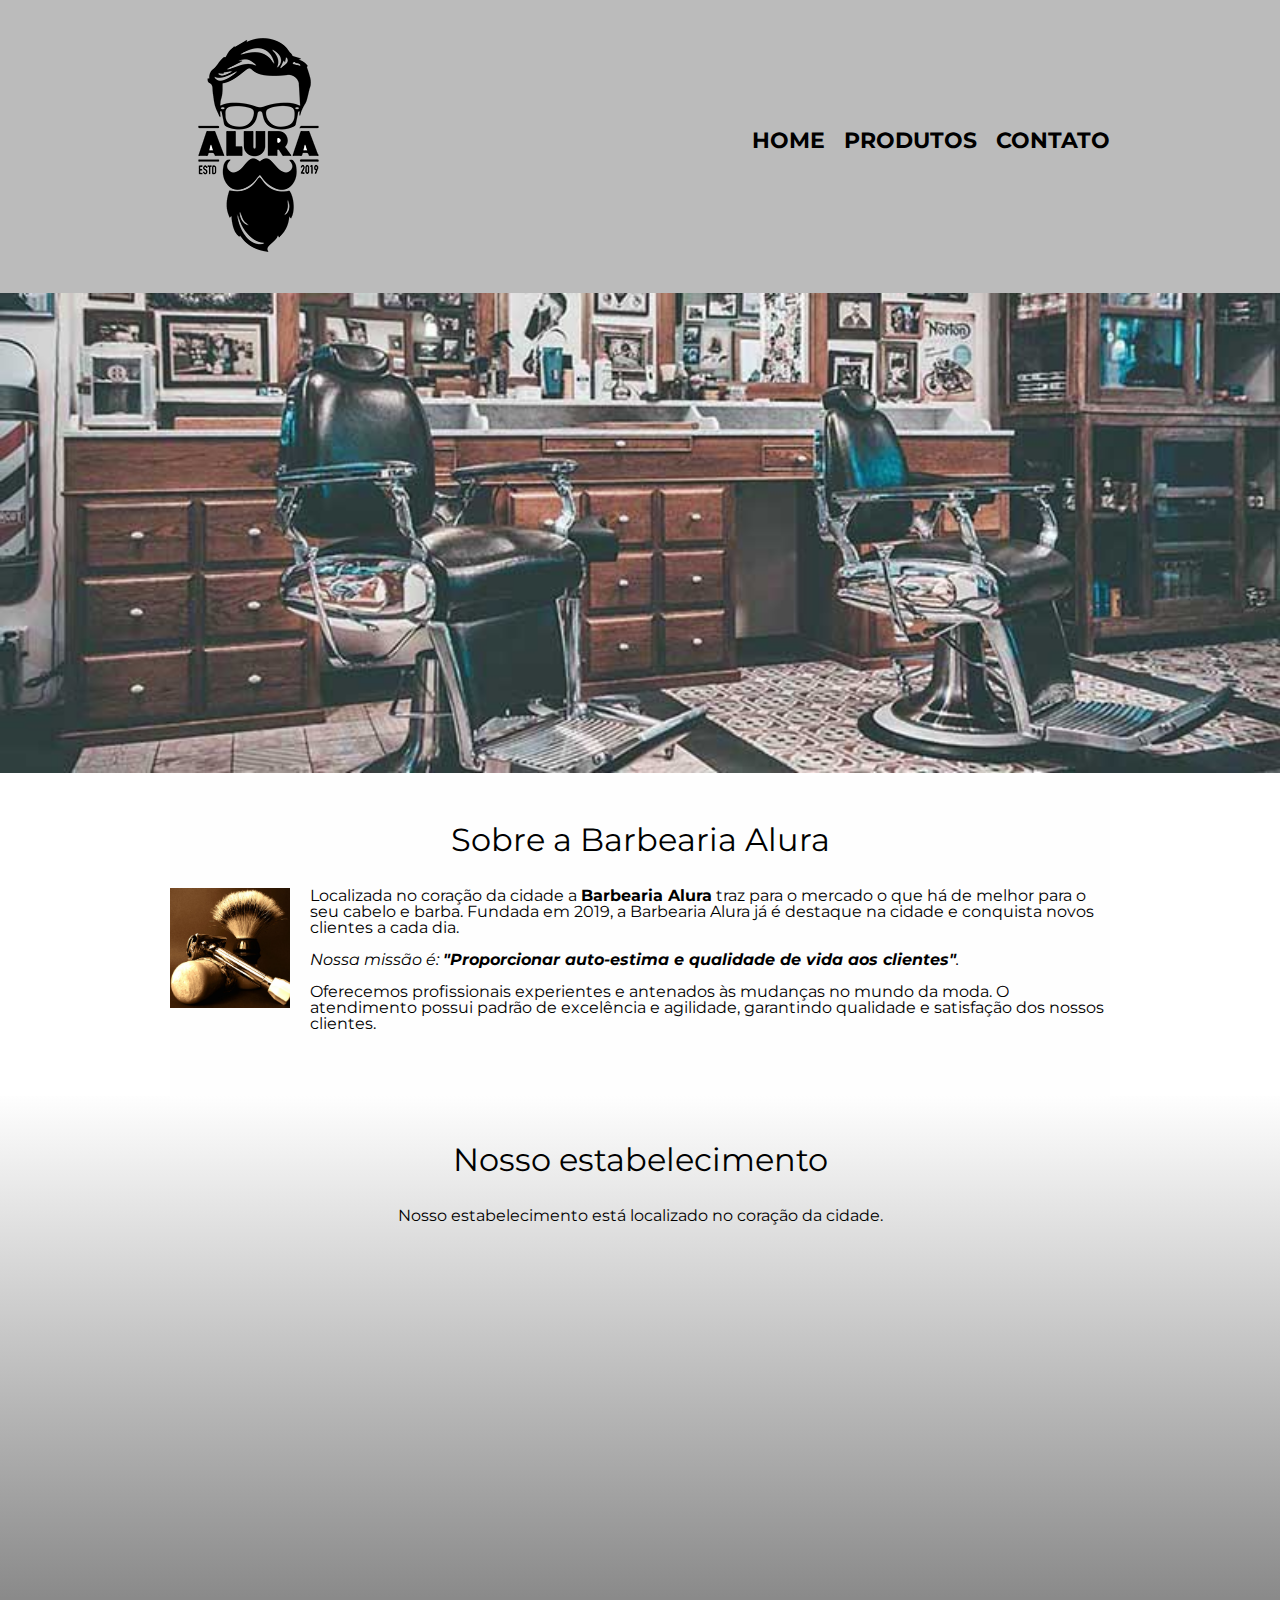
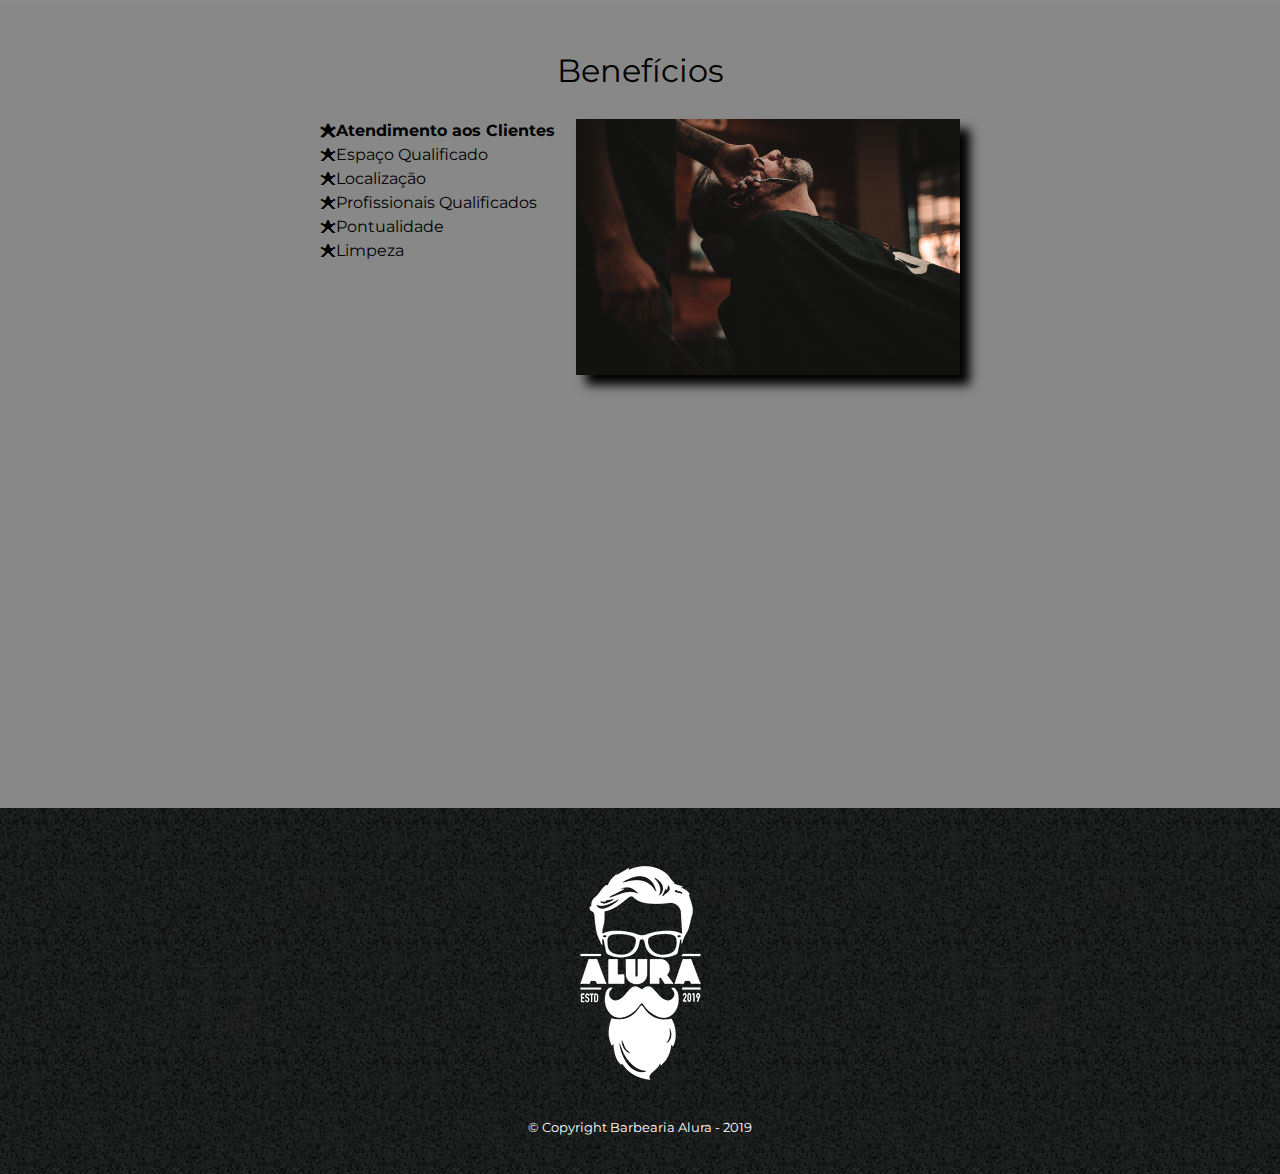
<file: index.html>
<!DOCTYPE html>

<html lang="pt-br">
    <head>
        <meta charset="UTF-8">
        <meta name="viewport" content="width=device-width">
        <title>Barbearia Alura</title>
        <link rel="stylesheet" href="styles/reset.css">
        <link rel="stylesheet" href="styles/style.css">
        <link href="https://fonts.googleapis.com/css?family=Montserrat&display=swap" rel="stylesheet">
    </head>


    <body>

        <header>
            <div class="caixa">
                <h1><img src="assets/logo.png"></h1>
                <nav>
                    <ul class="navegacao">
                        <li><a href="index.html">Home</a></li>
                        <li><a href="produtos.html">Produtos</a></li>
                        <li><a href="contato.html">Contato</a></li>
                    </ul>
                </nav>
            </div>
        </header>

        <img class="banner" src="assets/banner.jpg">

        <main>
            <section class="principal">    
                <h2 class="titulo-principal">Sobre a Barbearia Alura</h2>

                <img class="utensilios" src="assets/utensilios.jpg" alt="Utensílios de barbeiro">
    
                <p>Localizada no coração da cidade a <strong>Barbearia Alura</strong> traz para o mercado o que há de melhor para o seu cabelo e barba. Fundada em 2019, a Barbearia Alura já é destaque na cidade e conquista novos clientes a cada dia.</p>
    
                <p id="missao"><em>Nossa missão é: <strong>"Proporcionar auto-estima e qualidade de vida aos clientes"</strong>.</em></p>
    
                <p>Oferecemos profissionais experientes e antenados às mudanças no mundo da moda. O atendimento possui padrão de excelência e agilidade, garantindo qualidade e satisfação dos nossos clientes.</p>
            </section>

            <section class="mapa">
                <h3 class="titulo-principal">Nosso estabelecimento</h3>
                <p>Nosso estabelecimento está localizado no coração da cidade.</p>
                <div class="mapa-conteudo">
                    <iframe src="https://www.google.com/maps/embed?pb=!1m18!1m12!1m3!1d3656.448598130907!2d-46.634653385542414!3d-23.588239368469353!2m3!1f0!2f0!3f0!3m2!1i1024!2i768!4f13.1!3m3!1m2!1s0x94ce5a2b2ed7f3a1%3A0xab35da2f5ca62674!2sCaelum%20-%20Escola%20de%20Tecnologia!5e0!3m2!1spt-BR!2sbr!4v1580916426151!5m2!1spt-BR!2sbr" width="100%" height="300" frameborder="0" style="border:0;" allowfullscreen=""></iframe>
                </div>
            </section>

            <section class="beneficios">
                <h3 class="titulo-principal">Benefícios</h3>

                <div class="conteudo-beneficios">
                    <ul class="lista-beneficios">
                        <li class="itens">Atendimento aos Clientes</li>
                        <li class="itens">Espaço Qualificado</li>
                        <li class="itens">Localização</li>
                        <li class="itens">Profissionais Qualificados</li>
                        <li class="itens">Pontualidade</li>
                        <li class="itens">Limpeza</li>
                    </ul><img src="assets/beneficios.jpg" class="imagem-beneficios">
                </div>

                <div class="video">
                    <iframe width="100%" height="315" src="https://www.youtube.com/embed/wcVVXUV0YUY" frameborder="0" allow="accelerometer; autoplay; encrypted-media; gyroscope; picture-in-picture" allowfullscreen></iframe>
                </div>
            </section>
        </main>

        <footer>
                <img src="assets/logo-branco.png" class="logo-branco">
                <p class="copyright">&copy; Copyright Barbearia Alura - 2019</p>
        </footer>

    </body>

</html>
</file>
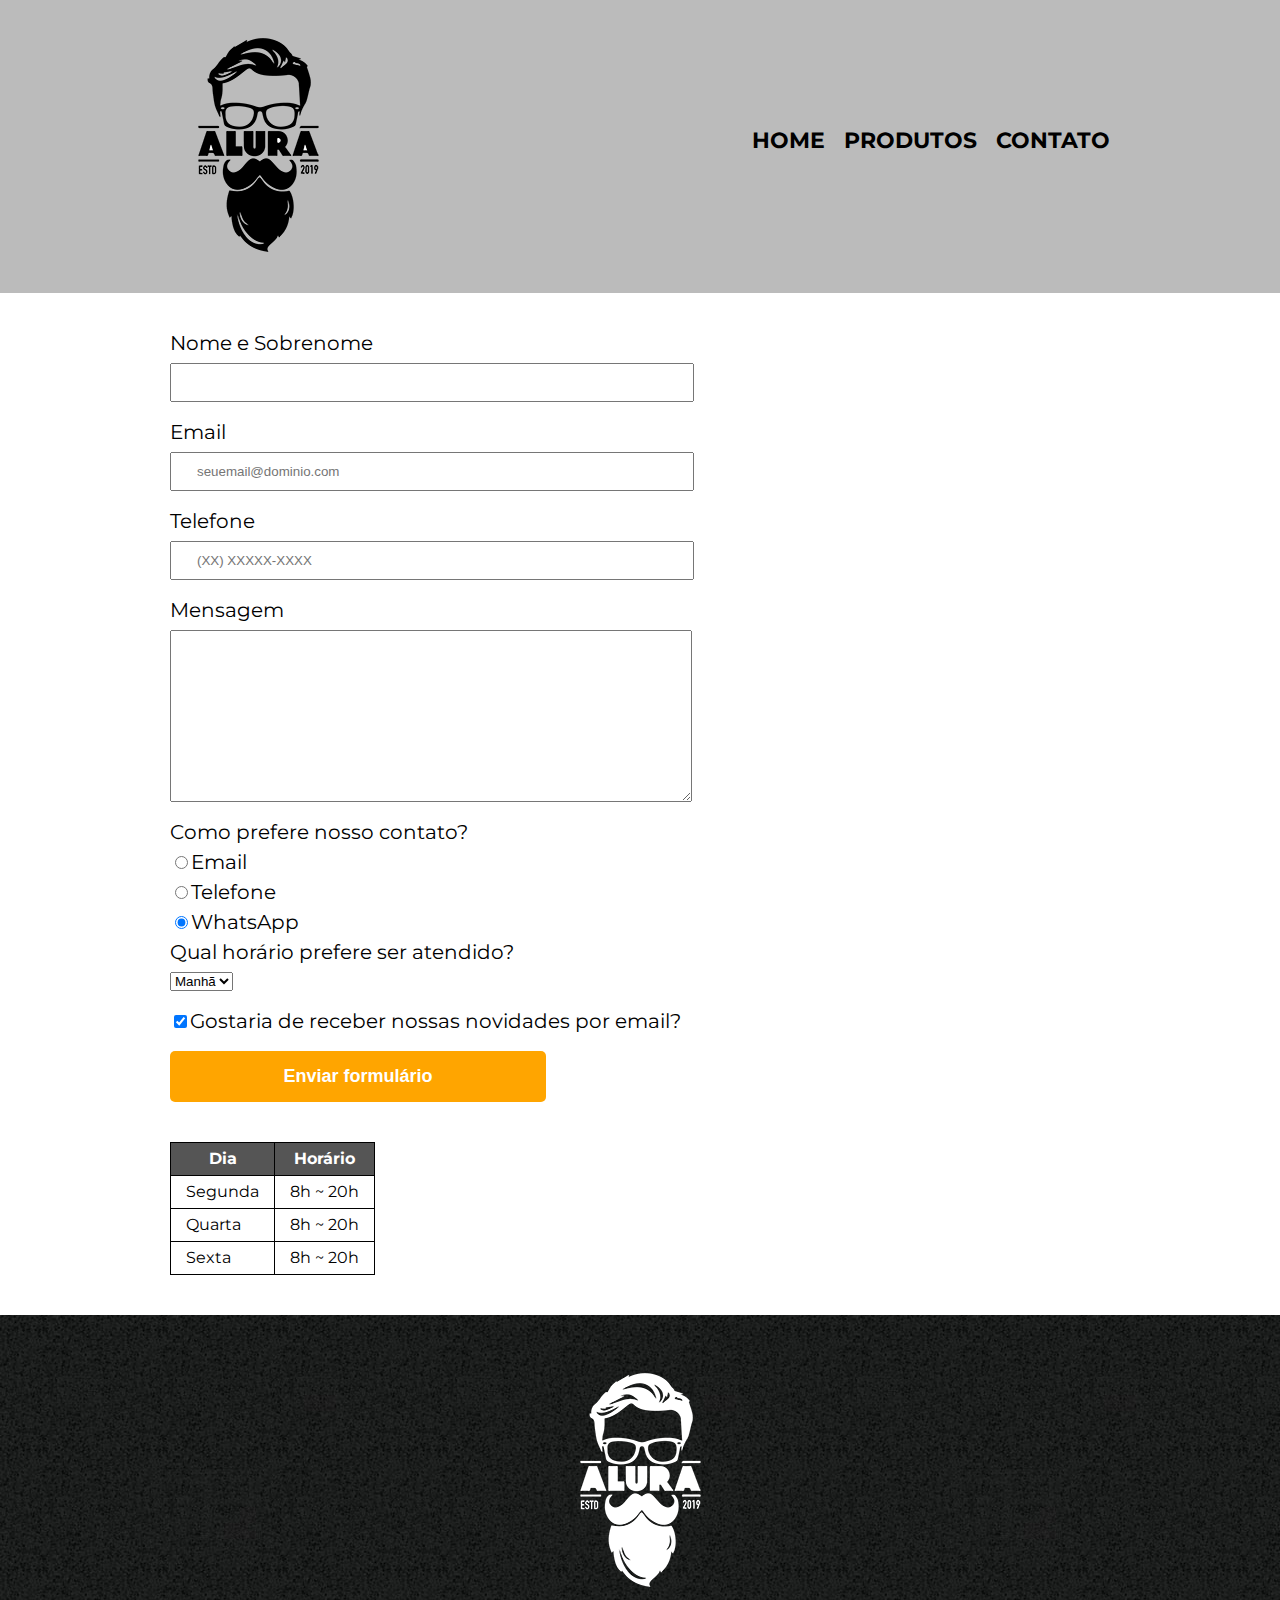
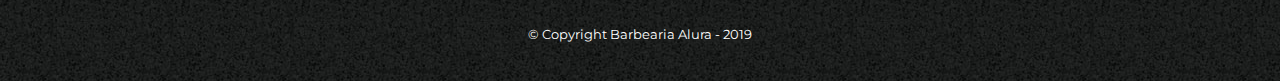
<file: contato.html>
<!DOCTYPE html>

<html lang="pt-br">

<head>
    <meta charset="UTF-8">
    <meta name="viewport" content="width=device-width">
    <title>Contato - Barbearia Alura</title>
    <link rel="stylesheet" href="styles/reset.css">
    <link rel="stylesheet" href="styles/style.css">
    <link href="https://fonts.googleapis.com/css?family=Montserrat&display=swap" rel="stylesheet">
</head>

<body>
    <header>
        <div class="caixa">
            <h1><img src="assets/logo.png" alt="Logo da Barbearia Alura"></h1>
            <nav>
                <ul class="navegacao">
                    <li><a href="index.html">Home</a></li>
                    <li><a href="produtos.html">Produtos</a></li>
                    <li><a href="contato.html">Contato</a></li>
                </ul>
            </nav>
        </div>
    </header>

    <main class="corpo-main">
        <form>
            <label for="nomesobrenome">Nome e Sobrenome</label>
            <input type="text" id="nomesobrenome" class="input-padrao" required>

            <label for="email">Email</label>
            <input type="email" id="email" class="input-padrao" required placeholder="seuemail@dominio.com">

            <label for="telefone">Telefone</label>
            <input type="tel" id="telefone" class="input-padrao" required placeholder="(XX) XXXXX-XXXX">

            <label id="mensagem">Mensagem</label>
            <textarea cols="70" rows="10" id="mensagem" class="input-padrao" required></textarea>

            <fieldset>
                <legend>Como prefere nosso contato?</legend>
                <label id="radio-email"><input type="radio" name="contato" value="email" id="radio-email">Email</label>

                <label id="radio-telefone"><input type="radio" name="contato" value="telefone" id="radio-telefone">Telefone</label>

                <label id="radio-whatsapp"><input type="radio" name="contato" value="whatsapp" id="radio-whatsapp" checked>WhatsApp</label>
            </fieldset>

            <fieldset>
                <legend>Qual horário prefere ser atendido?</legend>
                <select>
                    <option>Manhã</option>
                    <option>Tarde</option>
                    <option>Noite</option>
                </select>
            </fieldset>

            <label class="checkbox"><input type="checkbox" checked>Gostaria de receber nossas novidades por email?</label>
            

            <input type="submit" value="Enviar formulário" class="enviar">
        </form>

        <table>
            <thead>
                <tr>
                    <th>Dia</th>
                    <th>Horário</th>
                </tr>
            </thead>

            <tbody>
                <tr>
                    <td>Segunda</td>
                    <td>8h ~ 20h</td>
                </tr>
                <tr>
                    <td>Quarta</td>
                    <td>8h ~ 20h</td>
                </tr>
                <tr>
                    <td>Sexta</td>
                    <td>8h ~ 20h</td>
                </tr>
            </tbody>
        </table>
    </main>

    <footer>
        <img src="assets/logo-branco.png" alt="Logo da Barbearia Alura">
        <p class="copyright">&copy; Copyright Barbearia Alura - 2019</p>
    </footer>
</body>

</html>
</file>
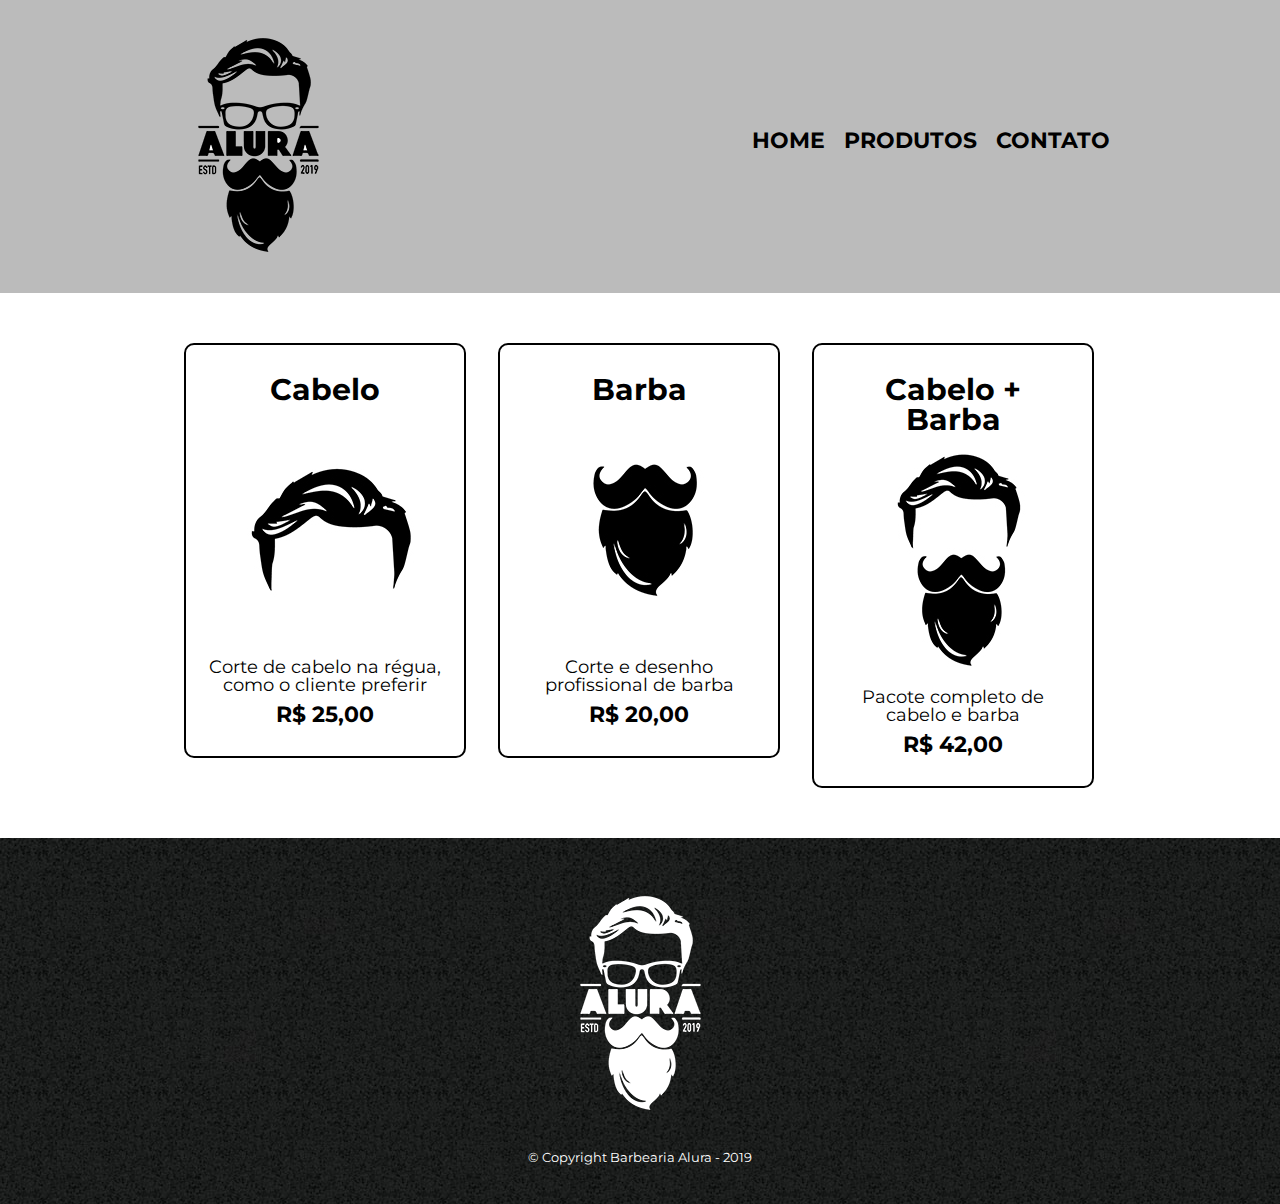
<file: produtos.html>
<!DOCTYPE html>

<html lang="pt-br">

<head>
    <meta charset="UTF-8">
    <meta name="viewport" content="width=device-width">
    <title>Produtos - Barbearia Alura</title>
    <link rel="stylesheet" href="styles/reset.css">
    <link rel="stylesheet" href="styles/style.css">
    <link href="https://fonts.googleapis.com/css?family=Montserrat&display=swap" rel="stylesheet">
</head>

<body>
    <header>
        <div class="caixa">
            <h1><img src="assets/logo.png"></h1>
            <nav>
                <ul class="navegacao">
                    <li><a href="index.html">Home</a></li>
                    <li><a href="produtos.html">Produtos</a></li>
                    <li><a href="contato.html">Contato</a></li>
                </ul>
            </nav>
        </div>
    </header>

    <main>
        <ul class="produtos">
            <li>
                <h2>Cabelo</h2>
                <img src="assets/cabelo.jpg">
                <p class="produto-descricao">Corte de cabelo na régua, como o cliente preferir</p>
                <p class="produto-preco">R$ 25,00</p>
            </li>
            <li>
                <h2>Barba</h2>
                <img src="assets/barba.jpg">
                <p class="produto-descricao">Corte e desenho profissional de barba</p>
                <p class="produto-preco">R$ 20,00</p>
            </li>
            <li>
                <h2>Cabelo + Barba</h2>
                <img src="assets/cabelo+barba.jpg">
                <p class="produto-descricao">Pacote completo de cabelo e barba</p>
                <p class="produto-preco">R$ 42,00</p>
            </li> 
        </ul>
    </main>

    <footer>
        <img src="assets/logo-branco.png">
        <p class="copyright">&copy; Copyright Barbearia Alura - 2019</p>
    </footer>
</body>

</html>
</file>
<file: styles/style.css>
body {
    font-family: 'Montserrat', sans-serif;
}
header{
    background: #BBBBBB;
    padding: 20px 0;
}
.caixa{
    position: relative;
    width: 940px;
    margin: 0 auto;
}
nav{
    position: absolute;
    top: 110px;
    right: 0;
}
nav li{
    display: inline;
    margin: 0 0 0 15px;
}
nav a{
    text-transform: uppercase;
    color: #000000;
    font-weight: bold;
    font-size: 22px;
    text-decoration: none;
}
nav a:hover{
    color: #C78C19;
    text-decoration: underline;
}
.corpo-main{
    width: 940px;
    margin: 0 auto;
}
.produtos{
    width: 940px;
    margin: 0 auto;
    padding: 50px 0;
}
.produtos li{
    display: inline-block;
    text-align: center;
    width: 30%;
    vertical-align: top;
    margin: 0 1.5%;
    padding: 30px 20px;
    box-sizing: border-box;
    border: 2px solid #000000;
    border-radius: 10px;
}
.produtos li:hover{
    border-color: #C78C19;
}
.produtos li:active{
    color: #088C19;
}
.produtos li:hover h2{
    font-size: 34px;
}
.produtos h2{
    font-size: 30px;
    font-weight: bold;
}
.produto-descricao{
    font-size: 18px;
}
.produto-preco{
    font-size: 22px;
    font-weight: bold;
    margin-top: 10px;
}
footer{
    text-align: center;
    background: url(/assets/bg.jpg);
    padding: 40px 0;
}
.copyright{
    color: #FFFFFF;
    font-size: 13px;
    margin-top: 20px;
}
form{
    margin: 40px 0;
}
form label, form legend{
    display: block;
    font-size: 20px;
    margin: 0 0 10px;
}
.input-padrao{
    display: block;
    margin: 0 0 20px;
    padding: 10px 25px;
    width: 50%;
}
.checkbox{
    margin: 20px 0;
}
.enviar{
    width: 40%;
    padding: 15px 0;
    background: orange;
    color: white;
    font-weight: bold;
    font-size: 18px;
    border: none;
    border-radius: 5px;
    transition: 1s all;
    cursor: pointer;
}
.enviar:hover{
    background: darkorange;
    transform: scale(1.2);
}
table{
    margin: 20px 0 40px;
}
thead{
    background: #555555;
    color: white;
    font-weight: bold;
}
th, td{
    border: 1px solid #000000;
    padding: 8px 15px;
}

/*css da pagina inicial*/
.banner{
    width: 100%;
}
.titulo-principal{
    text-align: center;
    font-size: 2em;
    margin: 0 0 1em;
    clear: left;
}
.principal{
    padding: 3em 0;
    background: #FEFEFE;
    width: 940px;
    margin: 0 auto;
}
.principal p{
    margin: 0 0 1em;
}
.principal strong{
    font-weight: bold;
}
.principal em{
    font-style: italic;
}
.utensilios{
    width: 120px;
    float: left;
    margin: 0 20px 20px 0;
}
.mapa{
    padding: 3em 0;
    background: linear-gradient(#FEFEFE,#888888);
}
.mapa-conteudo{
    width: 940px;
    margin: 0 auto;
}
.mapa p{
    margin: 0 0 2em;
    text-align: center;
}
.beneficios{
    padding: 3em 0;
    background: #888888;
}
.conteudo-beneficios{
    width: 640px;
    margin: 0 auto;
}
.lista-beneficios{
    width: 40%;
    display: inline-block;
    vertical-align: top;
}
.itens{
    line-height: 1.5;
}
.itens:first-child{
    font-weight: bold;
}
.itens::before{
    content: "🟊";
}
.imagem-beneficios{
    width: 60%;
    opacity: 1;
    transition: 400ms;
    box-shadow: 10px 10px 10px #000000;
}
.imagem-beneficios:hover{
    opacity: 0.3;
}
.video{
    width: 560px;
    margin: 2em auto;
}
@media screen and (max-width: 480px){
    .caixa, .principal, .conteudo-beneficios, .mapa-conteudo, .video{
        width: auto;
    }
    h1{
        text-align: center;
    }
    nav{
        position: static;
    }
    .lista-beneficios, .imagem-beneficios{
        width: 100%;
    }
}
</file>
